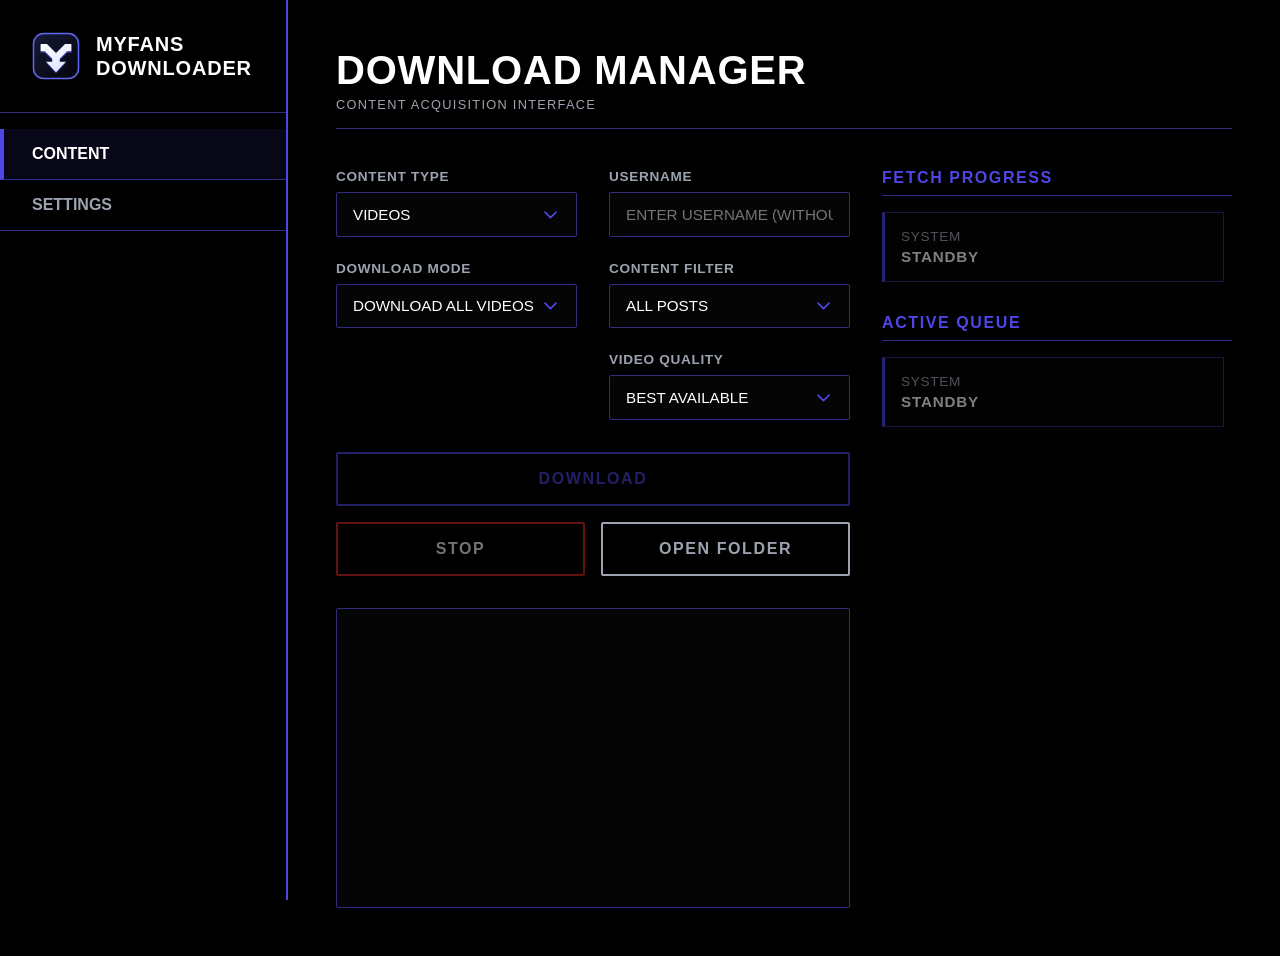
<file: src/myfans_downloader/ui/index.html>
<!doctype html>
<html lang="en">
<head>
    <meta charset="utf-8">
    <meta name="viewport" content="width=device-width, initial-scale=1">
    <meta http-equiv="Content-Security-Policy" content="default-src 'none'; script-src 'self'; style-src 'self'; img-src 'self' data:; font-src 'self'; connect-src 'none'; object-src 'none'; base-uri 'none'; form-action 'none'">
    <title>MYFANS DOWNLOADER</title>
    <link rel="icon" type="image/svg+xml" href="favicon.svg">
    <link rel="stylesheet" href="css/style.css">
    <script src="app.js" defer></script>
</head>
<body>
    <div class="layout-wrapper">
        <aside class="sidebar">
            <div class="brand">
                <img class="brand-mark" src="favicon.svg" alt="" aria-hidden="true">
                <h1>MYFANS<br>DOWNLOADER</h1>
            </div>
            <nav class="nav-menu" aria-label="Application sections">
                <button type="button" class="nav-link active" data-page="contentPage">CONTENT</button>
                <button type="button" class="nav-link" data-page="settingsPage">SETTINGS</button>
            </nav>
        </aside>

        <main class="main-content">
            <section id="contentPage" class="page active">
                <h2 class="page-title">DOWNLOAD MANAGER</h2>
                <div class="page-subtitle">CONTENT ACQUISITION INTERFACE</div>

                <div class="content-layout">
                    <div class="content-left">
                        <form id="downloadForm">
                            <div class="form-grid">
                                <div class="form-column">
                                    <div class="form-group">
                                        <label for="type" class="form-label">Content Type</label>
                                        <select id="type" class="form-select">
                                            <option value="videos">Videos</option>
                                            <option value="images">Images</option>
                                        </select>
                                    </div>
                                    <div class="form-group">
                                        <label for="downloadType" class="form-label">Download Mode</label>
                                        <select id="downloadType" class="form-select">
                                            <option value="bulk">Download All Content</option>
                                            <option value="single">Download Single Item</option>
                                        </select>
                                    </div>
                                </div>

                                <div class="form-column" id="bulkDownload">
                                    <div class="form-group">
                                        <label for="username" class="form-label">Username</label>
                                        <input type="text" class="form-control" id="username" placeholder="Enter username (without @)" maxlength="100" required>
                                    </div>
                                    <div class="form-group">
                                        <label for="downloadFilter" class="form-label">Content Filter</label>
                                        <select id="downloadFilter" class="form-select">
                                            <option value="all">All Posts</option>
                                            <option value="free">Free Posts Only</option>
                                            <option value="subscribed">Subscribed Posts Only</option>
                                        </select>
                                    </div>
                                    <div class="form-group" id="resolutionGroup">
                                        <label for="resolution" class="form-label">Video Quality</label>
                                        <select id="resolution" class="form-select">
                                            <option value="best">Best Available</option>
                                            <option value="uhd">2160p (4K)</option>
                                            <option value="fhd">1080p (Full HD)</option>
                                            <option value="hd">720p (HD)</option>
                                            <option value="sd">480p (SD)</option>
                                            <option value="ld">360p (Low)</option>
                                        </select>
                                    </div>
                                </div>

                                <div class="form-column hidden" id="singleDownload">
                                    <div class="form-group">
                                        <label for="postId" class="form-label">Post ID</label>
                                        <input type="text" class="form-control" id="postId" placeholder="Enter post ID" maxlength="128">
                                    </div>
                                </div>
                            </div>

                            <div class="button-row">
                                <button type="submit" id="downloadBtn" class="btn btn-primary">DOWNLOAD</button>
                                <button type="button" id="stopBtn" class="btn btn-danger" disabled>STOP</button>
                                <button type="button" id="openDownloadsBtn" class="btn btn-secondary">OPEN FOLDER</button>
                            </div>
                        </form>

                        <div id="progress" class="progress-log" role="log" aria-live="polite"></div>
                    </div>

                    <div class="content-right">
                        <div class="queue-section">
                            <div class="queue-title">FETCH PROGRESS</div>
                            <div id="fetchProgressList" class="queue-list compact"></div>
                        </div>
                        <div class="queue-section grow">
                            <div class="queue-title">ACTIVE QUEUE</div>
                            <div id="queueList" class="queue-list"></div>
                        </div>
                    </div>
                </div>
            </section>

            <section id="settingsPage" class="page">
                <h2 class="page-title">SYSTEM SETTINGS</h2>
                <div class="page-subtitle">LOCAL APPLICATION CONFIGURATION</div>
                <form id="settingsForm">
                    <div class="form-grid">
                        <div class="form-group">
                            <label for="filenamePattern" class="form-label">Filename Pattern</label>
                            <input type="text" class="form-control" id="filenamePattern" placeholder="{creator}_{date}_{title}_{id}" maxlength="180" required>
                            <div class="form-text">Available: {creator}, {date}, {title}, {id}. The ID is appended when omitted.</div>
                        </div>
                        <div class="form-group">
                            <label for="authToken" class="form-label">Auth Token</label>
                            <input type="password" class="form-control" id="authToken" placeholder="Enter your MyFans token" autocomplete="off">
                            <div id="tokenStatus" class="form-text">No token configured</div>
                        </div>
                        <div class="form-group">
                            <label for="filenameSeparator" class="form-label">Filename Separator</label>
                            <input type="text" class="form-control" id="filenameSeparator" placeholder="_" maxlength="8">
                        </div>
                        <div class="form-group">
                            <label for="writeMetadata" class="form-label">Write JSON Metadata</label>
                            <select class="form-select" id="writeMetadata">
                                <option value="0">No</option>
                                <option value="1">Yes</option>
                            </select>
                        </div>
                        <div class="form-group">
                            <label for="outputDir" class="form-label">Download Directory</label>
                            <div class="input-action-row">
                                <input type="text" class="form-control" id="outputDir" required>
                                <button type="button" id="browseOutputBtn" class="btn btn-secondary small">BROWSE</button>
                            </div>
                        </div>
                        <div class="form-group">
                            <label for="threadCount" class="form-label">Segment / Image Threads</label>
                            <input type="number" class="form-control" id="threadCount" min="1" max="32" required>
                            <div class="form-text">Video posts remain sequential; segments and images use this limit.</div>
                        </div>
                    </div>
                    <button type="submit" class="btn btn-primary">SAVE CONFIGURATION</button>
                </form>
                <div class="local-data-note">
                    <span>APPLICATION DATA</span>
                    <code id="dataDir">Loading...</code>
                </div>
            </section>
        </main>
    </div>
    <div id="toastContainer" class="toast-container" aria-live="polite"></div>
</body>
</html>
</file>
<file: src/myfans_downloader/ui/css/style.css>
:root {
    --bg-dark: #000000;
    --bg-card: #050505;
    --border-color: #312e81; /* Dark indigo */
    --accent-color: #4f46e5; /* Electric indigo */
    --accent-hover: #4338ca;
    --text-primary: #ffffff;
    --text-secondary: #9ca3af;
    --danger: #dc2626;
    --success: #16a34a;
    --border-radius: 2px; /* Brutalist sharp corners */
    --sidebar-width: 18rem;
    --sidebar-padding: 2rem;
}

* {
    margin: 0;
    padding: 0;
    box-sizing: border-box;
}

body {
    font-family: "Segoe UI", Arial, sans-serif;
    background-color: var(--bg-dark);
    color: var(--text-primary);
    min-height: 100vh;
    display: flex;
    text-transform: uppercase;
    letter-spacing: 0.05em;
}

/* Layout */
.layout-wrapper {
    display: flex;
    width: 100%;
    min-height: 100vh;
}

/* Sidebar */
.sidebar {
    width: var(--sidebar-width);
    background: var(--bg-dark);
    border-right: 2px solid var(--accent-color);
    display: flex;
    flex-direction: column;
    position: fixed;
    height: 100vh;
    z-index: 100;
}

.brand {
    display: flex;
    align-items: center;
    gap: 1rem;
    padding: var(--sidebar-padding);
    border-bottom: 1px solid var(--border-color);
    margin-bottom: 1rem;
}

.brand-mark {
    width: 48px;
    height: 48px;
    flex: 0 0 48px;
}

.brand h1 {
    font-size: 1.25rem;
    font-weight: 800;
    line-height: 1.2;
    color: #ffffff;
}

.nav-menu {
    display: flex;
    flex-direction: column;
}

.nav-link {
    width: 100%;
    border: 0;
    border-bottom: 1px solid var(--border-color);
    background: transparent;
    text-align: left;
    font-family: inherit;
    font-size: 1rem;
    cursor: pointer;
    color: var(--text-secondary);
    text-decoration: none;
    font-weight: 600;
    padding: 1rem var(--sidebar-padding);
    border-bottom: 1px solid var(--border-color);
    transition: all 0.2s ease;
}

.nav-link:hover,
.nav-link.active {
    color: var(--text-primary);
    background: rgba(79, 70, 229, 0.1);
    border-left: 4px solid var(--accent-color);
    padding-left: calc(var(--sidebar-padding) - 4px);
}

/* Main Content */
.main-content {
    flex: 1;
    min-width: 0;
    margin-left: var(--sidebar-width); /* Offset for sidebar */
    padding: 3rem;
}

.container {
    max-width: 1400px;
    width: 100%;
}

.page {
    display: none;
}

.page.active {
    display: block;
}

h2.page-title {
    font-size: 2.5rem;
    font-weight: 800;
    margin-bottom: 0.25rem;
    color: var(--text-primary);
}

.page-subtitle {
    font-size: 0.8rem;
    color: var(--text-secondary);
    margin-bottom: 2.5rem;
    letter-spacing: 0.1em;
    padding-bottom: 1rem;
    border-bottom: 1px solid var(--border-color);
}

/* Forms */
.form-grid {
    display: grid;
    grid-template-columns: 1fr 1fr;
    gap: 2rem;
    margin-bottom: 2rem;
}

@media (max-width: 768px) {
    .form-grid {
        grid-template-columns: 1fr;
    }
    .layout-wrapper {
        flex-direction: column;
    }
    .sidebar {
        width: 100%;
        height: auto;
        position: relative;
        border-right: none;
        border-bottom: 2px solid var(--accent-color);
    }
    .main-content {
        margin-left: 0;
        padding: 1.5rem;
    }
}

.form-column {
    display: flex;
    flex-direction: column;
    gap: 1.5rem;
}

.form-group {
    display: flex;
    flex-direction: column;
    gap: 0.5rem;
}

.form-label {
    font-weight: 700;
    font-size: 0.85rem;
    color: var(--text-secondary);
    letter-spacing: 0.05em;
}

.form-control, .form-select {
    width: 100%;
    padding: 0.8rem 1rem;
    background: var(--bg-card);
    border: 1px solid var(--border-color);
    border-radius: var(--border-radius);
    color: var(--text-primary);
    font-family: inherit;
    font-size: 0.95rem;
    text-transform: inherit;
    transition: all 0.2s ease;
    outline: none;
}

.form-control:focus, .form-select:focus {
    border-color: var(--accent-color);
    box-shadow: 0 0 0 1px var(--accent-color);
}

.form-select {
    appearance: none;
    -webkit-appearance: none;
    -moz-appearance: none;
    background-image: url("data:image/svg+xml,%3Csvg xmlns='http://www.w3.org/2000/svg' fill='none' viewBox='0 0 24 24' stroke='%234f46e5'%3E%3Cpath stroke-linecap='round' stroke-linejoin='round' stroke-width='2' d='M19 9l-7 7-7-7'%3E%3C/path%3E%3C/svg%3E");
    background-repeat: no-repeat;
    background-position: right 1rem center;
    background-size: 1.2rem;
    padding-right: 2.5rem;
}

.form-select option {
    background: var(--bg-card);
    color: var(--text-primary);
}

.form-text {
    font-size: 0.75rem;
    color: var(--text-secondary);
    margin-top: 0.25rem;
}

textarea.form-control {
    resize: vertical;
    font-family: 'Courier New', Courier, monospace;
    text-transform: none;
}

/* Button */
.btn {
    padding: 1rem 2rem;
    border: none;
    font-family: inherit;
    font-size: 1rem;
    font-weight: 800;
    letter-spacing: 0.1em;
    cursor: pointer;
    transition: all 0.2s ease;
    text-align: center;
    text-transform: uppercase;
    border-radius: var(--border-radius);
}

.btn-primary {
    background: transparent;
    color: var(--accent-color);
    border: 2px solid var(--accent-color);
    width: 100%;
}

.btn-primary:hover:not(:disabled) {
    background: var(--accent-color);
    color: white;
}

.btn:disabled {
    cursor: not-allowed;
    opacity: 0.45;
}

.button-row {
    display: grid;
    grid-template-columns: minmax(220px, 1fr) 150px 180px;
    gap: 1rem;
}

.btn-danger,
.btn-secondary {
    background: transparent;
    color: var(--text-primary);
    border: 2px solid var(--danger);
}

.btn-danger:hover:not(:disabled) {
    background: var(--danger);
}

.btn-secondary {
    border-color: var(--text-secondary);
    color: var(--text-secondary);
}

.btn-secondary:hover:not(:disabled) {
    border-color: var(--text-primary);
    color: var(--text-primary);
}

.btn.small {
    width: auto;
    padding: 0.75rem 1rem;
    font-size: 0.75rem;
}

.input-action-row {
    display: flex;
    gap: 0.75rem;
}

/* Progress Log */
.progress-log {
    margin-top: 2rem;
    background: var(--bg-card);
    border: 1px solid var(--border-color);
    border-radius: var(--border-radius);
    padding: 1.5rem;
    height: 300px;
    overflow-y: auto;
    font-family: 'Courier New', Courier, monospace;
    font-size: 0.85rem;
    color: var(--text-secondary);
    line-height: 1.6;
    text-transform: none;
}

.progress-log::-webkit-scrollbar {
    width: 8px;
}
.progress-log::-webkit-scrollbar-track {
    background: var(--bg-dark);
}
.progress-log::-webkit-scrollbar-thumb {
    background: var(--border-color);
}
.progress-log::-webkit-scrollbar-thumb:hover {
    background: var(--accent-color);
}

.hidden {
    display: none !important;
}

/* Toast */
.toast-container {
    position: fixed;
    bottom: 2rem;
    right: 2rem;
    z-index: 1000;
    display: flex;
    flex-direction: column;
    gap: 10px;
}

.toast {
    padding: 1rem 1.5rem;
    background: var(--bg-card);
    border: 1px solid var(--border-color);
    border-radius: var(--border-radius);
    color: white;
    font-weight: 600;
    font-size: 0.85rem;
    letter-spacing: 0.05em;
    border-left: 4px solid var(--accent-color);
    animation: slideInRight 0.3s ease-out forwards, fadeOut 0.3s ease-in forwards 3s;
    opacity: 0;
    transform: translateX(100%);
    box-shadow: 0 10px 30px rgba(0,0,0,0.5);
}

.toast.success {
    border-left-color: var(--success);
}

.toast.error {
    border-left-color: var(--danger);
}

@keyframes slideInRight {
    to { opacity: 1; transform: translateX(0); }
}

@keyframes fadeOut {
    to { opacity: 0; }
}

/* Progress Text Colors */
.log-timestamp { color: var(--accent-color); }
.log-info { color: var(--text-primary); }
.log-error { color: #ff4d4d; }

/* Queue List Layout */
.content-layout {
    display: grid;
    grid-template-columns: minmax(0, 1fr) minmax(280px, 350px);
    gap: 2rem;
    align-items: stretch;
}

.content-right {
    display: flex;
    flex-direction: column;
    min-height: 100%;
}

.queue-section {
    margin-bottom: 2rem;
}

.queue-section.grow {
    display: flex;
    flex: 1;
    flex-direction: column;
    min-height: 0;
    margin-bottom: 0;
}

.queue-list.compact {
    max-height: 200px;
}

@media (max-width: 1024px) {
    .content-layout {
        grid-template-columns: 1fr;
    }
}

.queue-title {
    font-size: 1rem;
    font-weight: 700;
    color: var(--accent-color);
    letter-spacing: 0.1em;
    margin-bottom: 1rem;
    padding-bottom: 0.5rem;
    border-bottom: 1px solid var(--border-color);
}

.queue-list {
    display: flex;
    flex-direction: column;
    gap: 0.75rem;
    max-height: 500px;
    overflow-y: auto;
    padding-right: 0.5rem;
}

/* Custom scrollbar for queue list */
.queue-list::-webkit-scrollbar {
    width: 6px;
}
.queue-list::-webkit-scrollbar-track {
    background: var(--bg-card);
}
.queue-list::-webkit-scrollbar-thumb {
    background: var(--border-color);
    border-radius: 3px;
}
.queue-list::-webkit-scrollbar-thumb:hover {
    background: var(--accent-color);
}

.queue-item {
    background: var(--bg-card);
    border: 1px solid var(--border-color);
    border-left: 3px solid var(--accent-color);
    padding: 1rem;
    display: flex;
    flex-direction: column;
    gap: 0.25rem;
}

.queue-item.standby {
    opacity: 0.5;
}

.queue-id {
    font-size: 0.85rem;
    color: var(--text-secondary);
    letter-spacing: 0.05em;
}

.queue-status {
    font-size: 0.95rem;
    font-weight: 700;
    color: var(--text-primary);
}

.queue-progress-bar {
    height: 2px;
    background: var(--border-color);
    margin-top: 0.5rem;
    width: 100%;
    position: relative;
    overflow: hidden;
}

.queue-progress-fill {
    height: 100%;
    background: var(--accent-color);
    width: 0%;
    transition: width 0.3s ease;
}

.fetching-animation {
    width: 50%;
    animation: fetch-slide 1.5s infinite linear;
}

@keyframes fetch-slide {
    0% { transform: translateX(-100%); }
    100% { transform: translateX(200%); }
}

.local-data-note {
    margin-top: 2rem;
    padding: 1rem;
    border: 1px solid var(--border-color);
    color: var(--text-secondary);
    font-size: 0.7rem;
}

.local-data-note code {
    display: block;
    margin-top: 0.5rem;
    color: var(--text-primary);
    text-transform: none;
    overflow-wrap: anywhere;
}

@media (max-width: 1400px) {
    .button-row {
        grid-template-columns: 1fr 1fr;
    }

    .button-row .btn-primary {
        grid-column: 1 / -1;
    }
}
</file>
